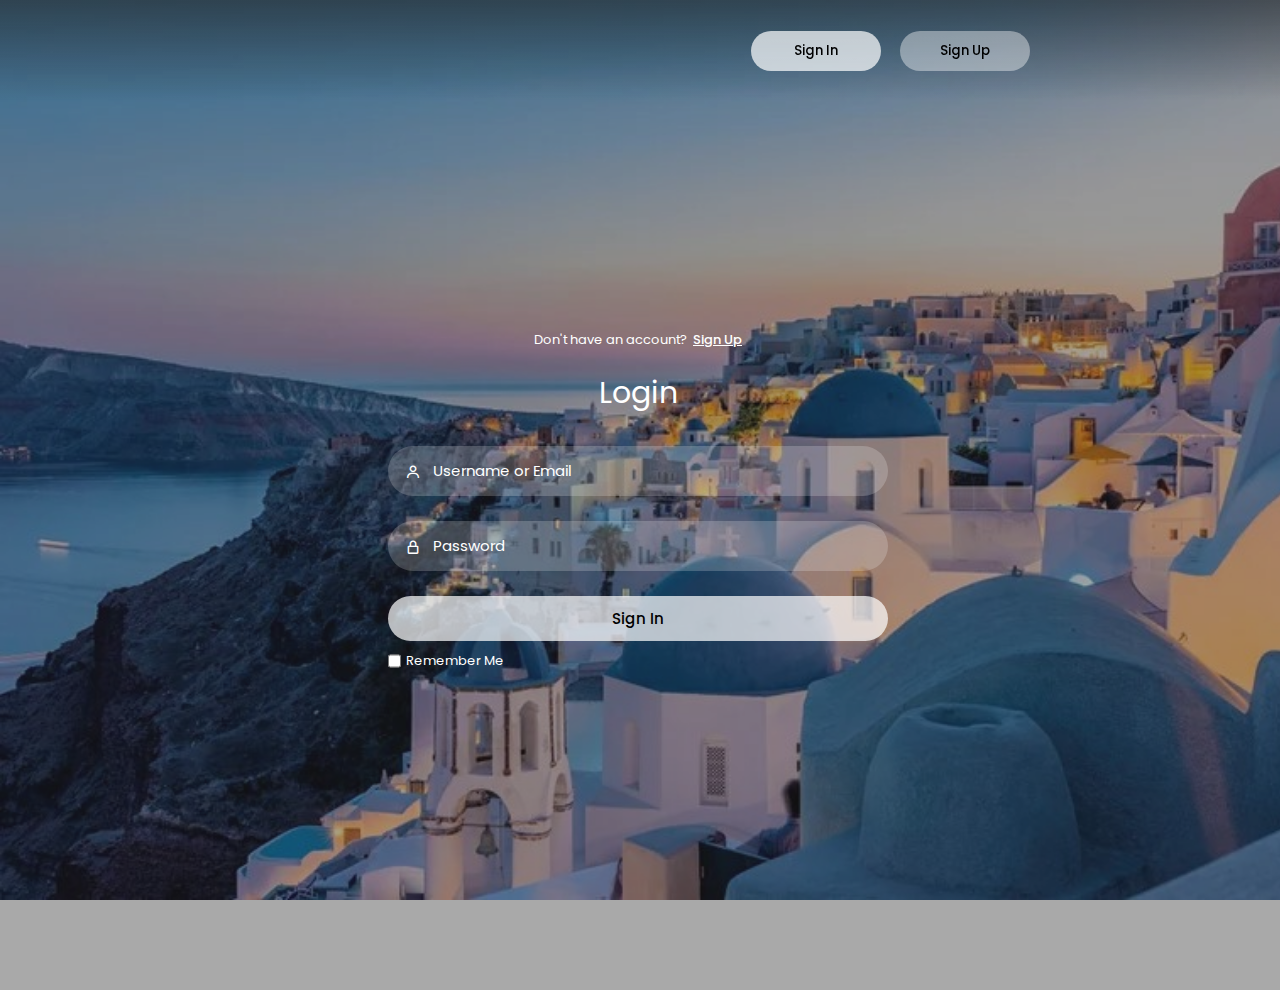
<file: TravelAgency/index.html>
<!DOCTYPE html>
<html lang="en">
<head>
    <meta charset="UTF-8">
    <meta http-equiv="X-UA-Compatible" content="IE=edge">
    <meta name="viewport" content="width=device-width, initial-scale=1.0">
    <link href='https://unpkg.com/boxicons@2.1.4/css/boxicons.min.css' rel='stylesheet'>
    <link rel="stylesheet" href="styles.css">
    <title> Bon Voyage | Login & Registration</title>
</head>
<body>
 <div class="wrapper">
    <nav class="nav">
  
        <div class="nav-menu" id="navMenu">
           
            
        </div>
        <div class="nav-button">
            <button class="btn white-btn" id="loginBtn" onclick="login()">Sign In</button>
            <button class=
            "btn" id="registerBtn" onclick="register()">Sign Up</button>
        </div>
        <div class="nav-menu-btn">
            <i class="bx bx-menu" onclick="myMenuFunction()"></i>
        </div>
    </nav>

    <!-- Form box -->
    <div class="form-box">
        
        <!-- Login form -->
        <div class="login-container" id="login">
            <div class="top">
                <span>Don't have an account? <a href="#" onclick="register()">Sign Up</a></span>
                <header>Login</header>
            </div>
            <div class="input-box">
                <input type="text" class="input-field" id="username" placeholder="Username or Email">
                <i class="bx bx-user"></i>
            </div>
            <div class="input-box">
                <input type="password" class="input-field" id="password" placeholder="Password">
                <i class="bx bx-lock-alt"></i>
            </div>
            <div class="input-box">
                <input type="submit" class="submit" value="Sign In" onclick="loginAndRedirect()">
            </div>
           
            <div class="two-col">
                <div class="one">
                    <input type="checkbox" id="login-check">
                    <label for="login-check"> Remember Me</label>
                </div>
              
            </div>
        </div>

        <!-- Registration form -->
        <div class="register-container" id="register">
            <div class="top">
                <span>Have an account? <a href="#" onclick="login()">Login</a></span>
                <header>Sign Up</header>
            </div>
            <div class="two-forms">
                <div class="input-box">
                    <input type="text" class="input-field" id="firstname" placeholder="Firstname">
                    <i class="bx bx-user"></i>
                </div>
                <div class="input-box">
                    <input type="text" class="input-field" id="lastname" placeholder="Lastname">
                    <i class="bx bx-user"></i>
                </div>
            </div>
            <div class="input-box">
                <input type="text" class="input-field" id="email" placeholder="Email">
                <i class="bx bx-envelope"></i>
            </div>
            <div class="input-box">
                <input type="password" class="input-field" id="register-password" placeholder="Password">
                <i class="bx bx-lock-alt"></i>
            </div>
            <div class="input-box">
                <input type="submit" class="submit" value="Register" onclick="validateRegistration()">
                <div class="input-box">
                    <button class="btn" onclick="Register()"></button>
                </div>
            </div>
            <div class="two-col">
                <div class="one">
                    <input type="checkbox" id="register-check">
                    <label for="register-check"> Remember Me</label>
                </div>
                <div class="two">
                    <label><a href="#">Terms & conditions</a></label>
                </div>
            </div>
        </div>
    </div>
</div>   


<script>
    function myMenuFunction() {
        var i = document.getElementById("navMenu");

        if(i.className === "nav-menu") {
            i.className += " responsive";
        } else {
            i.className = "nav-menu";
        }
    }

    var previousLoginPageURL = "";

    function setPreviousLoginPageURL(url) {
        previousLoginPageURL = url;
    }

    function login() {
        var x = document.getElementById("login");
        var y = document.getElementById("register");

        x.style.left = "4px";
        y.style.right = "-520px";
        x.style.opacity = 1;
        y.style.opacity = 0;
    }

    function register() {
        var x = document.getElementById("login");
        var y = document.getElementById("register");

        setPreviousLoginPageURL(window.location.href);

        x.style.left = "-510px";
        y.style.right = "5px";
        x.style.opacity = 0;
        y.style.opacity = 1;
    }

    function loginAndRedirect() {
    var usernameInput = document.getElementById("username");
    var passwordInput = document.getElementById("password");

    var username = usernameInput.value.trim();
    var password = passwordInput.value.trim();

    if (!username || !password) {
        alert("Please fill in both username and password fields.");
        return;
    }

    var registeredUsers = [
        { username: "user", password: "password" }
    ];

    var isValidUser = registeredUsers.some(function(user) {
        return user.username === username && user.password === password;
    });

    if (!isValidUser) {
        alert("Invalid username or password.Create an account if you don't have one");
        return;
    } 
    
    // Check if username and password match the registered credentials
    var isRegisteredUser = registeredUsers.some(function(user) {
        return user.username === username && user.password === password;
    });

    if (isRegisteredUser) {
        alert("Login successful!"); // Alert message for successful login
    }

    window.location.href = "website.html";

  
   

}

    function validateRegistration() {
        var firstnameInput = document.getElementById("firstname").value.trim();
        var lastnameInput = document.getElementById("lastname").value.trim();
        var emailInput = document.getElementById("email").value.trim();
        var passwordInput = document.getElementById("register-password").value.trim();

        if (!firstnameInput || !lastnameInput || !emailInput || !passwordInput) {
            alert("Please fill in all the required fields.");
            return;
        }


        setTimeout(function() {
            alert("Account created. You can now login.");
            login();
        }, 1000);

        
        window.location.href = "website.html";

       
    }

</script>


</body>
</html>
</file>
<file: TravelAgency/styles.css>
@import url('https://fonts.googleapis.com/css2?family=Poppins:wght@400;500;600;700&display=swap');

* {  
    margin: 0;
    padding: 0;
    box-sizing: border-box;
    font-family: 'Poppins', sans-serif;
}

body {
    background: url("image.jpg");
    background-size: cover;
    background-repeat:repeat;
    background-attachment: fixed;
    overflow: hidden;
}

.wrapper {
    display: flex;
    justify-content: center;
    align-items: center;
    min-height: 110vh;
    background: rgba(39, 39, 39, 0.4);
}

.nav {
    position: fixed;
    top: 0;
    display: flex;
    justify-content: space-around;
    width: 100%;
    height: 100px;
    line-height: 100px;
    background: linear-gradient(rgba(39, 39, 39, 0.6), transparent);
    z-index: 100;
}

.nav-logo p {
    color: white;
    font-size: 25px;
    font-weight: 600;
}

.nav-menu ul {
    display: flex;
}

.nav-menu ul li {
    list-style-type: none;
}

.nav-menu ul li .link {
    text-decoration: none;
    font-weight: 500;
    color: #fff;
    padding-bottom: 15px;
    margin: 0 25px;
}

.link:hover,
.active {
    border-bottom: 2px solid #fff;
}

.nav-button .btn {
    width: 130px;
    height: 40px;
    font-weight: 500;
    background: rgba(255, 255, 255, 0.4);
    border: none;
    border-radius: 30px;
    cursor: pointer;
    transition: .3s ease;
}

.btn:hover {
    background: rgba(255, 255, 255, 0.3);
}

#registerBtn {
    margin-left: 15px;
}

.btn.white-btn {
    background: rgba(255, 255, 255, 0.7);
}

.btn.btn.white-btn:hover {
    background: rgba(255, 255, 255, 0.5);
}

.nav-menu-btn {
    display: none;
}

.form-box {
    position: relative;
    display: flex;
    align-items: center;
    justify-content: center;
    width: 512px;
    height: 420px;
    overflow: hidden;
    z-index: 2;
}

.login-container,
.register-container {
    position: absolute;
    width: 500px;
    display: flex;
    flex-direction: column;
    transition: .5s ease-in-out;
}

.login-container {
    left: 4px;
}

.register-container {
    right: -520px;
}

.top span {
    color: #fff;
    font-size: small;
    padding: 10px 0;
    display: flex;
    justify-content: center;
}

.top span a {
    font-weight: 500;
    color: #fff;
    margin-left: 5px;
}

header {
    color: #fff;
    font-size: 30px;
    text-align: center;
    padding: 10px 0 30px 0;
}

.two-forms {
    display: flex;
    gap: 10px;
}

.input-field {
    font-size: 15px;
    background: rgba(255, 255, 255, 0.2);
    color: #fff;
    height: 50px;
    width: 100%;
    padding: 0 10px 0 45px;
    border: none;
    border-radius: 30px;
    outline: none;
    transition: .2s ease;
}

.input-field:hover,
.input-field:focus {
    background: rgba(255, 255, 255, 0.25);
}

::-webkit-input-placeholder {
    color: #fff;
}

.input-box i {
    position: relative;
    top: -35px;
    left: 17px;
    color: #fff;
}

.submit {
    font-size: 15px;
    font-weight: 500;
    color: black;
    height: 45px;
    width: 100%;
    border: none;
    border-radius: 30px;
    outline: none;
    background: rgba(255, 255, 255, 0.7);
    cursor: pointer;
    transition: .3s ease-in-out;
}

.submit:hover {
    background: rgba(255, 255, 255, 0.5);
    box-shadow: 1px 5px 7px 1px rgba(0, 0, 0, 0.2);
}

.two-col {
    display: flex;
    justify-content: space-between;
    color: #fff;
    font-size: small;
    margin-top: 10px;
}

.two-col .one {
    display: flex;
    gap: 5px;
}

.two label a {
    text-decoration: none;
    color: #fff;
}

.two label a:hover {
    text-decoration: underline;
}

@media only screen and (max-width: 786px) {
    .nav-button {
        display: none;
    }

    .nav-menu.responsive {
        top: 100px;
    }

    .nav-menu {
        position: absolute;
        top: -800px;
        display: flex;
        justify-content: center;
        background: rgba(255, 255, 255, 0.2);
        width: 100%;
        height: 90vh;
        backdrop-filter: blur(20px);
        transition: .3s;
    }

    .nav-menu ul {
        flex-direction: column;
        text-align: center;
    }

    .nav-menu-btn {
        display: block;
    }

    .nav-menu-btn i {
        font-size: 25px;
        color: #fff;
        padding: 10px;
        background: rgba(255, 255, 255, 0.2);
        border-radius: 50%;
        cursor: pointer;
        transition: .3s;
    }

    .nav-menu-btn i:hover {
        background: rgba(255, 255, 255, 0.15);
    }
}

@media only screen and (max-width: 540px) {
    .wrapper {
        min-height: 100vh;
    }

    .form-box {
        width: 100%;
        height: 500px;
    }

    .register-container,
    .login-container {
        width: 100%;
        padding: 0 20px;
    }

    .register-container .two-forms {
        flex-direction: column;
        gap: 0;
    }
}

.form input[type="text"],
.form input[type="password"] {
    width: 100%;
    padding: 12px;
    margin-bottom: 20px; /* Adding space below each input box */
    border: 1px solid #ddd;
    border-radius: 5px;
    box-sizing: border-box;
}
</file>
